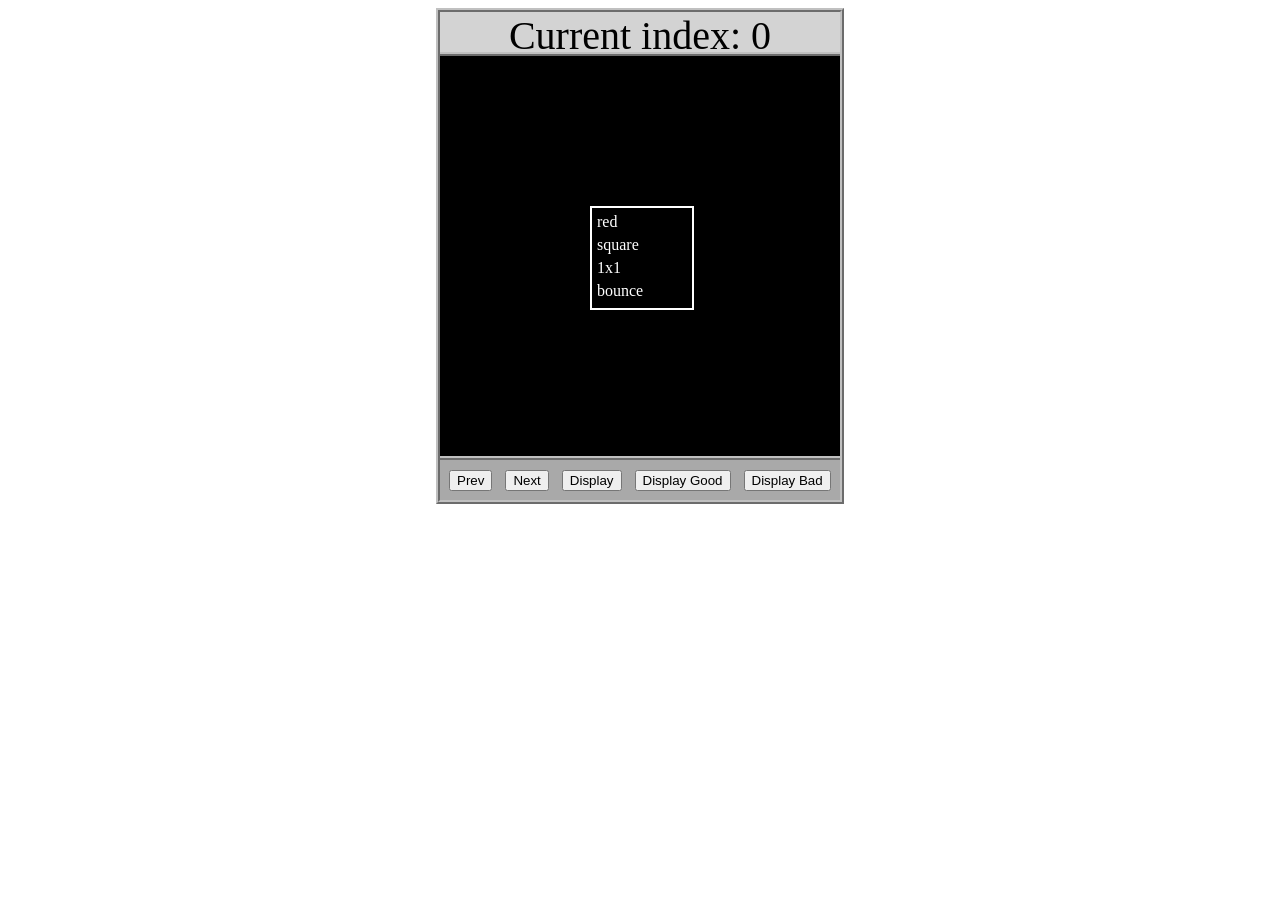
<file: asd-projects/data-shapes/index.html>
<!DOCTYPE html>
<html>
  <head>
    <meta charset="utf-8" />
    <meta name="viewport" content="width=device-width" />
    <title>Data Shapes</title>
    <link rel="stylesheet" href="index.css" />
    <script src="https://code.jquery.com/jquery-3.1.0.js"></script>
    <script src="index.js"></script>
  </head>
  <body>
    <div id="board">
      <div id="info-bar">Current index: 0</div>
      <div id="shape-container">
        <div id="shape"></div>
      </div>
      <div id="button-box">
        <button id="cycle-left">Prev</button>
        <button id="cycle-right">Next</button>
        <button id="execute1">Display</button>
        <button id="execute2">Display Good</button>
        <button id="execute3">Display Bad</button>
      </div>
    </div>
  </body>
</html>
</file>
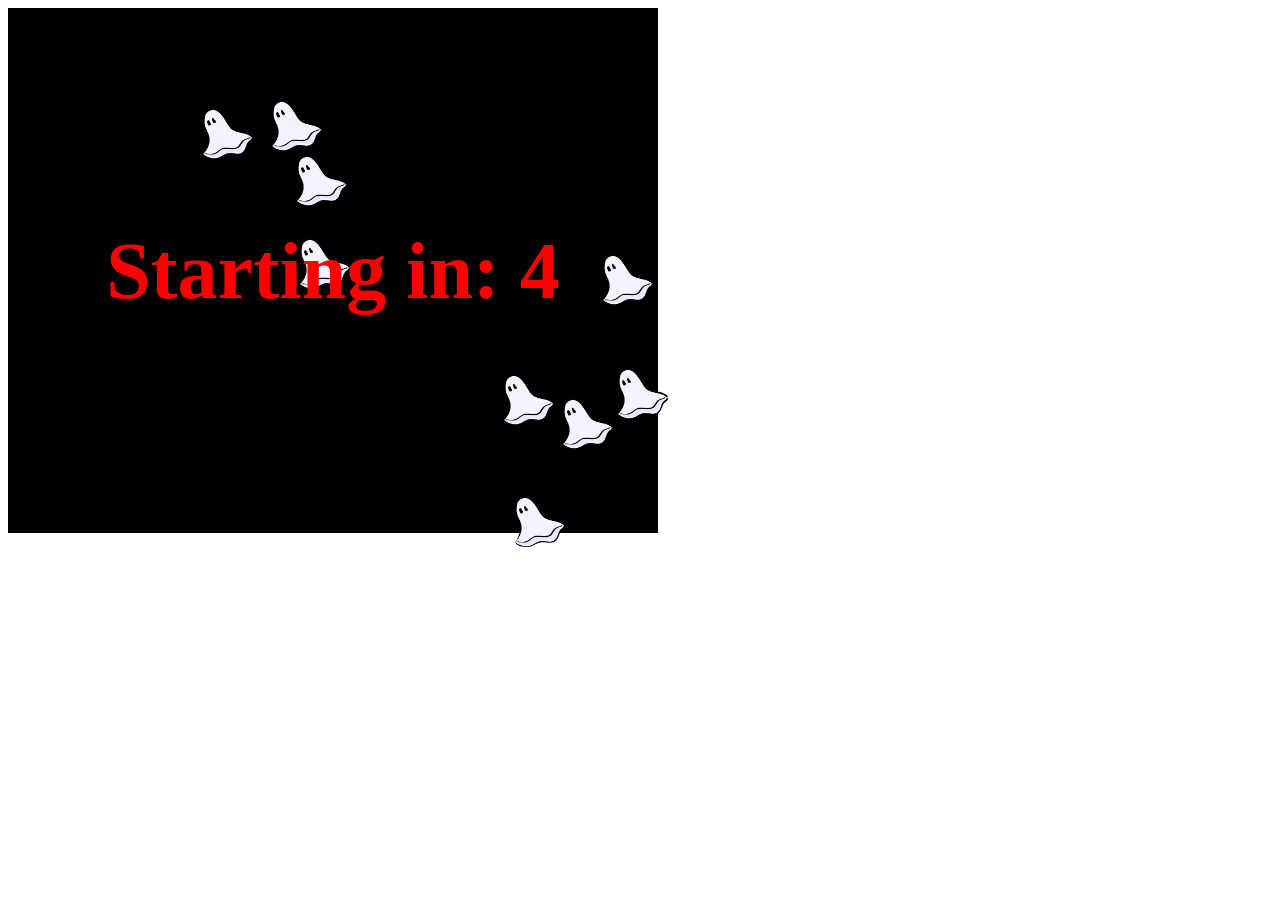
<file: asd-projects/debugging-exercise/index.html>
<!DOCTYPE html>
<html>
<head>
    <meta charset="utf-8">
    <meta name="viewport" content="width=device-width">
    <title>Debugger Exercise</title>
    <link rel="stylesheet" href="index.css">
    <script src="https://code.jquery.com/jquery-3.1.0.js"></script>
    <script src="index.js"></script>
</head>
<body>
    <div id="board">

    </div>
</body>
</html>
</file>
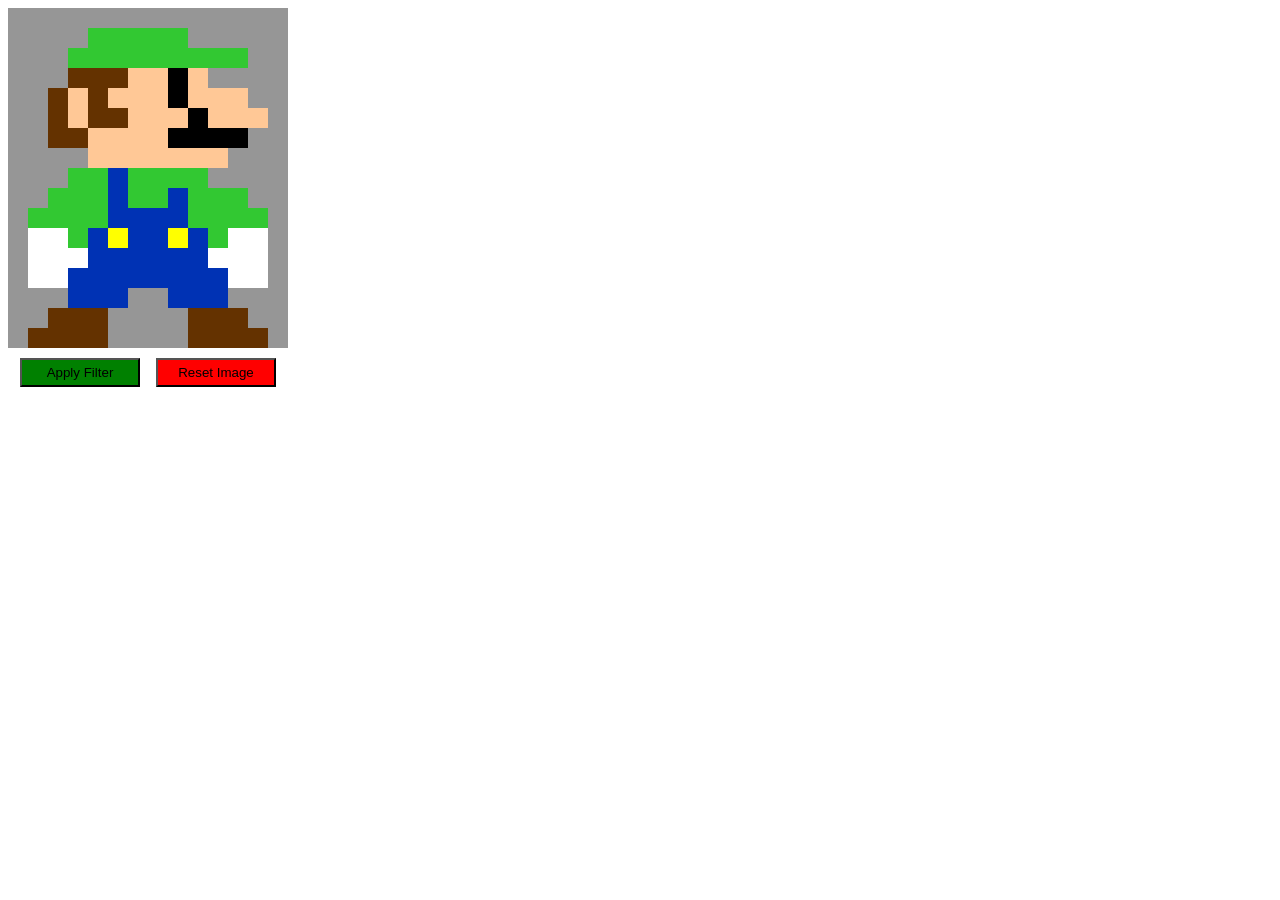
<file: asd-projects/image-filtering/index.html>
<!DOCTYPE html>
<html>
  <head>
    <script src="https://code.jquery.com/jquery-3.1.0.js"></script>
    <meta charset="utf-8" />
    <meta name="viewport" content="width=device-width" />
    <link rel="stylesheet" href="index.css" />
    <script src="image.js"></script>
    <script src="index.js"></script>
    <title>Image Filtering</title>
  </head>
  <body>
    <div id="display"></div>
    <div id="button-box">
      <button id="apply">Apply Filter</button>
      <button id="reset">Reset Image</button>
    </div>
  </body>
</html>
</file>
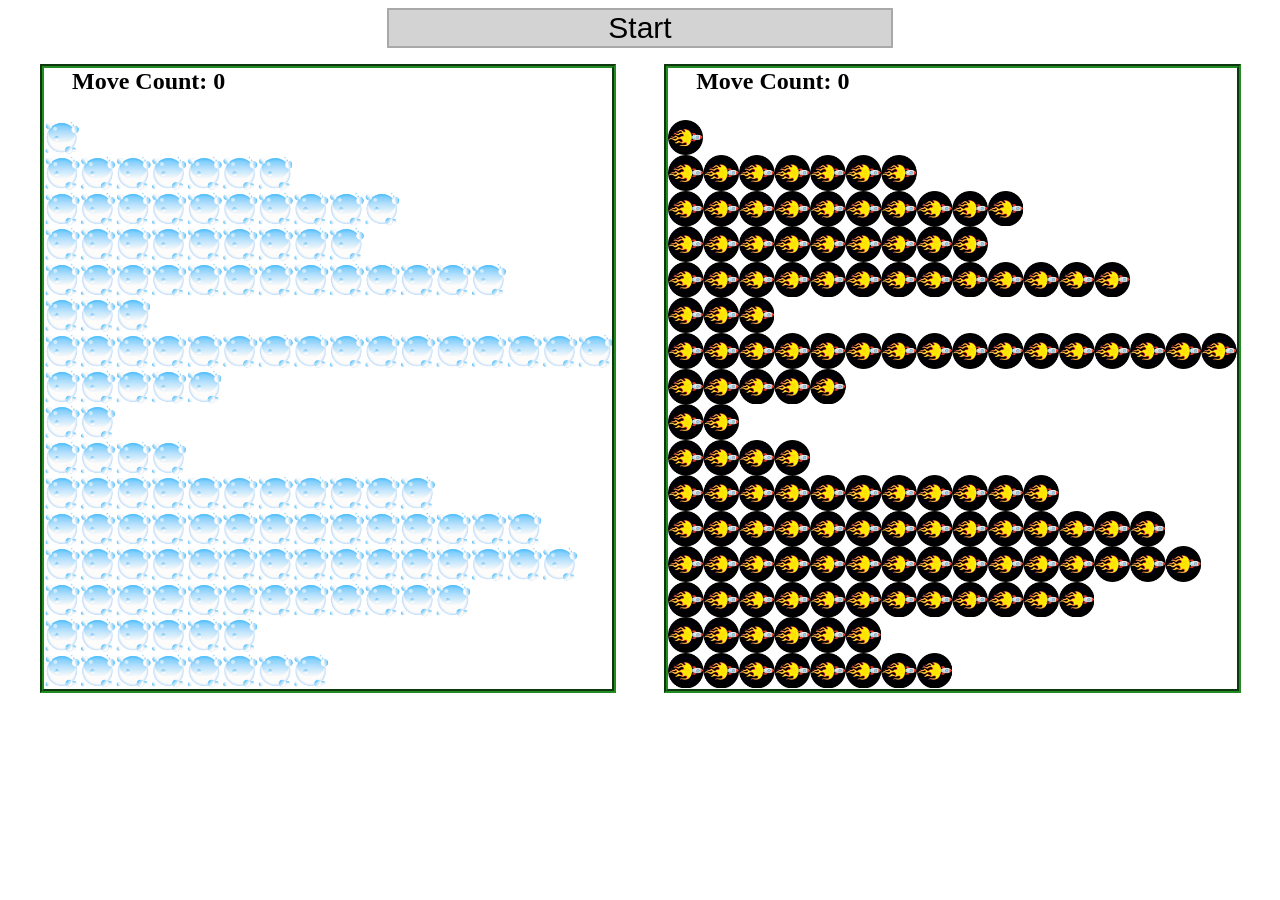
<file: asd-projects/sorting/index.html>
<!DOCTYPE html>
<html>
<head>
    <script src="https://code.jquery.com/jquery-3.1.0.js"></script>    
    <meta charset="utf-8">
    <meta name="viewport" content="width=device-width">
    <link rel="stylesheet" href="index.css">
    <script src="setup.js"></script>
    <script src="index.js"></script>
    <script src="run.js"></script>
    <title>Sorting</title>
</head>
<body>
    <div id="fullContainer">
        <div id="buttonContainer">
          <button id="goButton">Start</button>
        </div>
        <div id="sortContainer">
            <div class="subContainer" id="bubbleArea">
                <h2 id="bubbleCounter">Move Count: 0</h2>
                <div id="displayBubble">

                </div>
            </div>

            <div class="subContainer" id="quickArea">
                <h2 id="quickCounter">Move Count: 0</h2>
                <div id="displayQuick">

                </div>
            </div>
        </div>
    </div>
</body>
</html>
</file>
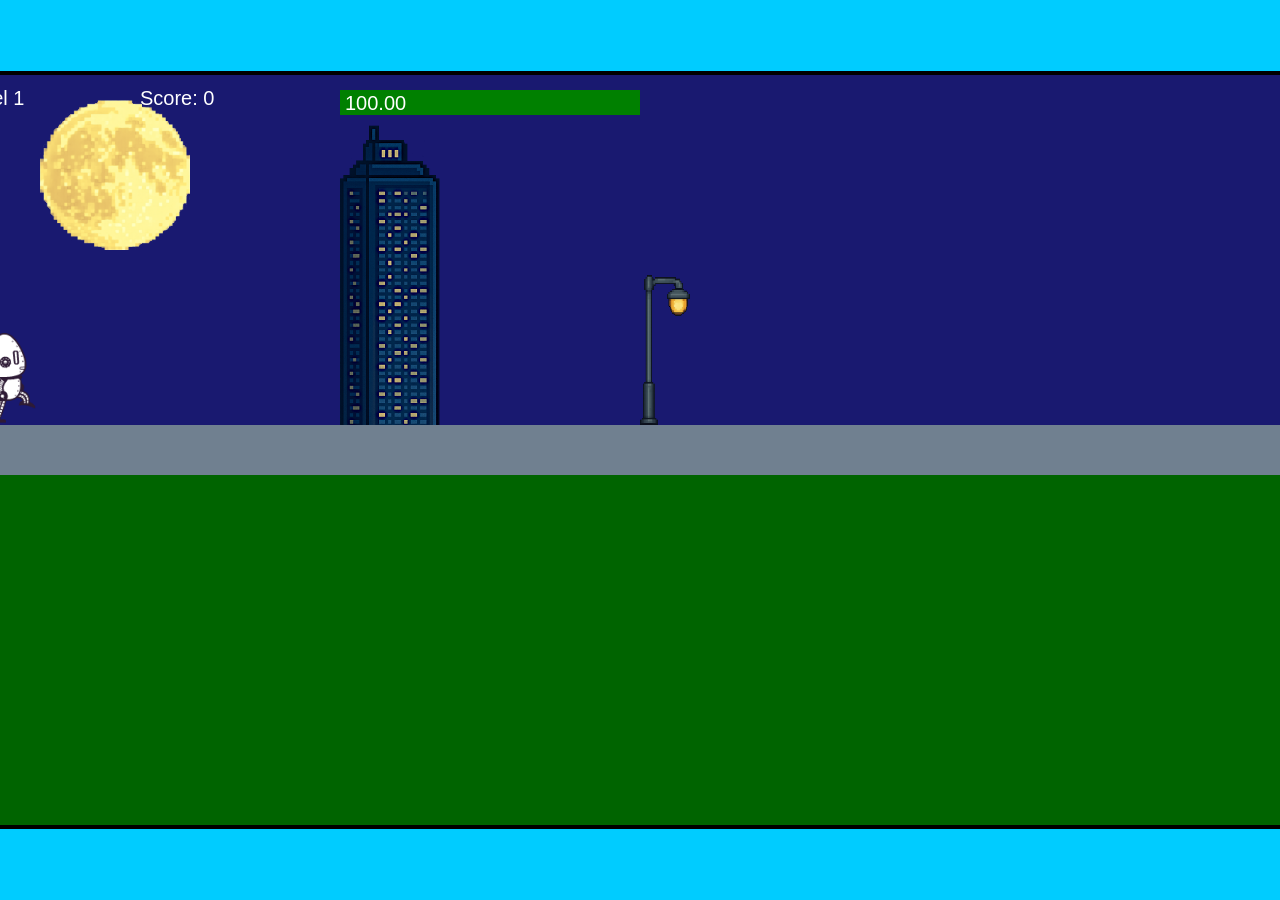
<file: fsd-projects/runtime/index.html>
<!DOCTYPE html>
<html lang="en">
  <head>
    <meta charset="UTF-8" />
    <meta name="viewport" content="width=device-width, initial-scale=1.0" />
    <title>Runtime Neo</title>
    <link rel="stylesheet" href="runtime.css" />
    <script src="https://code.jquery.com/jquery-3.1.0.js"></script>
    <script src="setup.js"></script>
    <script src="levels.js"></script>
    <script src="scenery.js"></script>
    <script src="student.js"></script>
    <script src="main.js"></script>
  </head>
  <body id="body">
    <canvas id="gameCanvas" width="1400" height="750"></canvas>
    <img id="player" src="images/halle.png" />
    <img id="projectile" src="images/projectile.png" />
    <img id="basicPlatform" src="images/interactable/basicPlatform.png" />
    <img id="spikes" src="images/interactable/spikes.png" />
    <img id="bug" src="images/interactable/bug.png" />
    <img id="healthUp" src="images/interactable/healthUp.png" />
    <img id="flag" src="images/interactable/flag.png" />
    <img id="moon" src="images/backgrounds/moon.png" />
    <img id="building" src="images/backgrounds/building.png" />
    <img id="lamp" src="images/backgrounds/lamp.png" />
  </body>
</html>
</file>
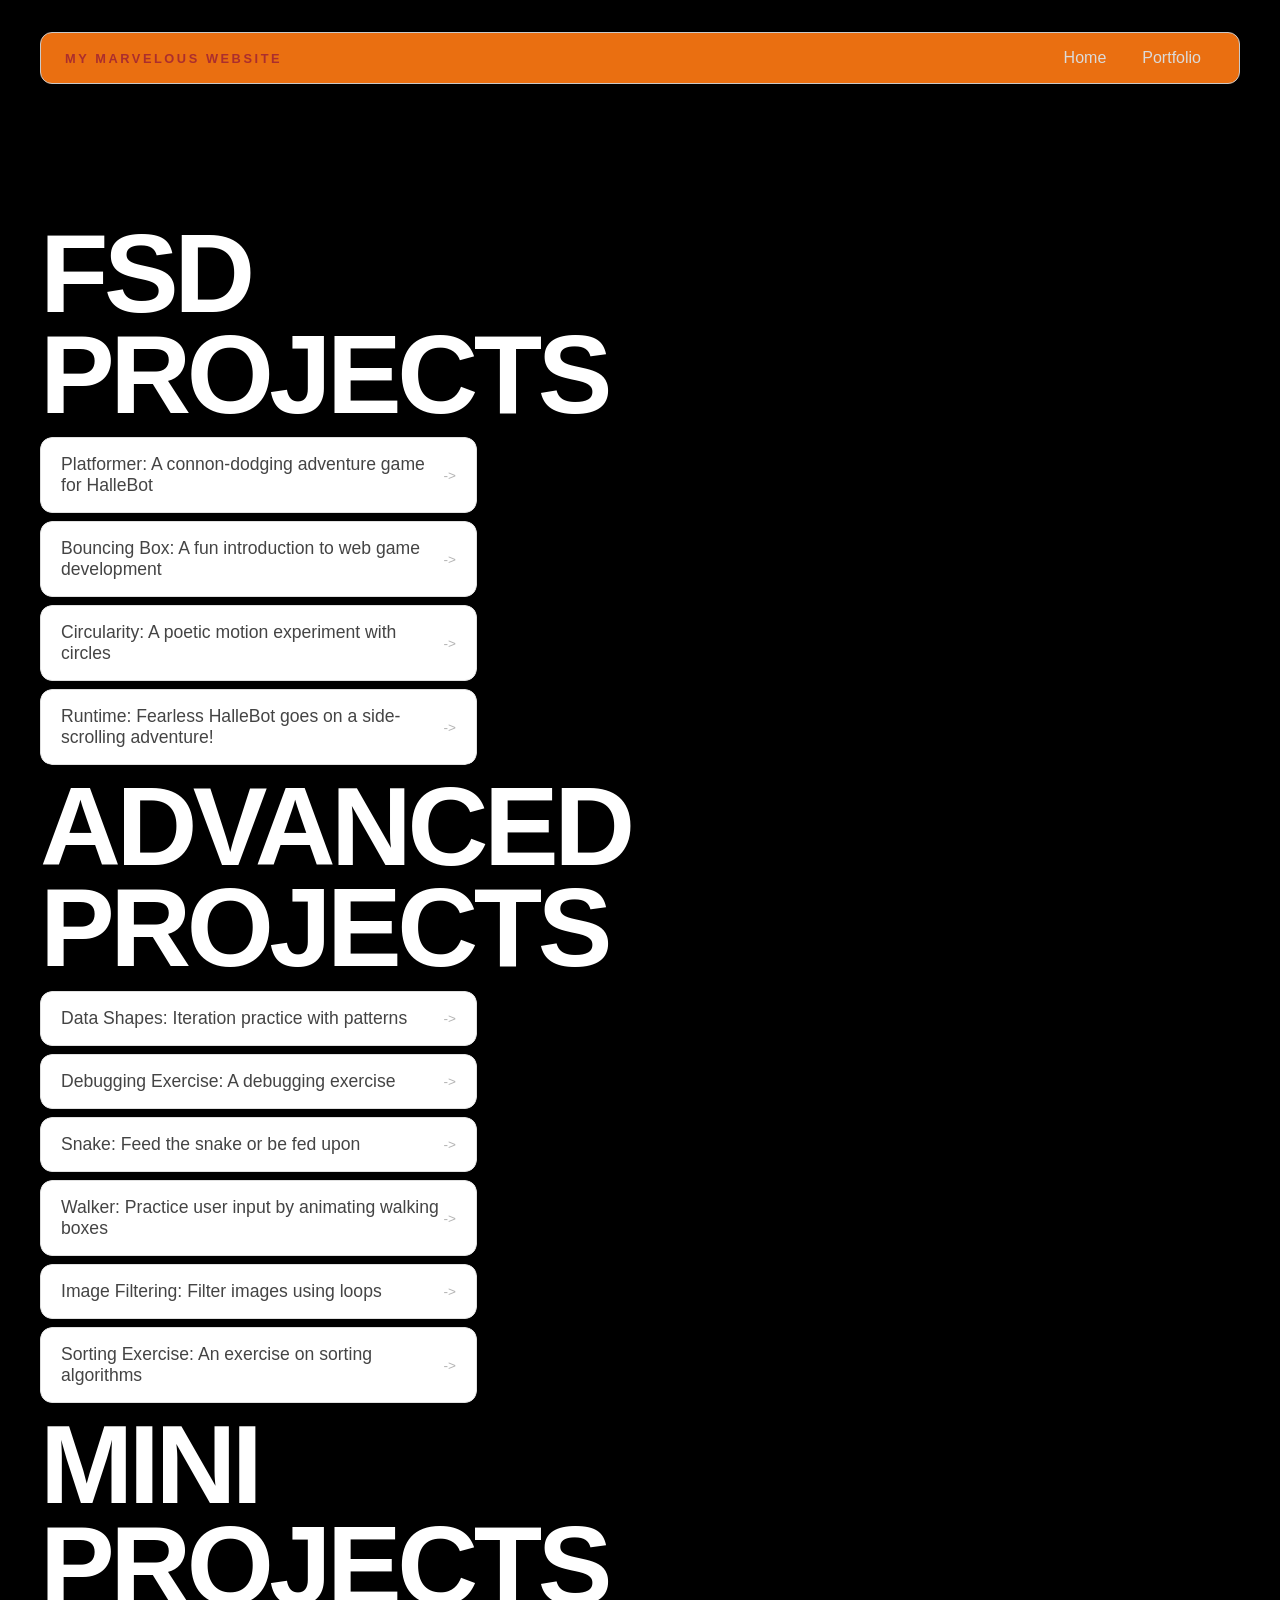
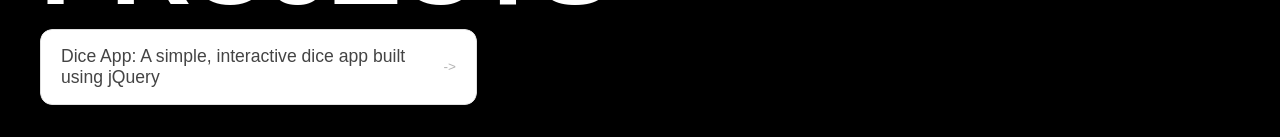
<file: portfolio.html>
<DOCTYPE html>
  <html>

  <head>
    <title>My Marvelous Website</title>
    <link rel="stylesheet" href="style.css" />
  </head>

  <body>
    <!-- All content goes here -->
    <div id="all-contents">

      <nav>
        <h1>My Marvelous Website</h1>
        <ul id="nav-ul">
          <li class="nav-li">
            <a href="index.html">Home</a>
          </li>
          <li class="nav-li">
            <a href="portfolio.html">Portfolio</a>
          </li>
        </ul>
      </nav>

      <main>
        <div class="content">
          <h1>Portfolio</h1>
          <!-- <h2>Advanced Projects</h2> -->
          <h2>FSD Projects</h3>
          <ul id="portfolio">
            <li>
              <a href="fsd-projects/platformer">Platformer: A connon-dodging adventure game for HalleBot</a>
            </li>
            <li>
              <a href="fsd-projects/bouncing-box">Bouncing Box: A fun introduction to web game development</a>
            </li>
            <li>
              <a href="fsd-projects/circularity/">Circularity: A poetic motion experiment with circles</a>
            </li>
            <li>
              <a href="fsd-projects/runtime/">Runtime: Fearless HalleBot goes on a side-scrolling adventure!</a>
            </li>
          </ul>
<h2>Advanced Projects</h2>
<ul id ="portfolio">
    <li><a href="asd-projects/data-shapes"> Data Shapes: Iteration practice with patterns</a></li>
    <li><a href="asd-projects/debugging-exercise"> Debugging Exercise: A debugging exercise</a></li>
    <li><a href="asd-projects/snake">Snake: Feed the snake or be fed upon</a></li>
    <li><a href="asd-projects/walker">Walker: Practice user input by animating walking boxes</a></li>
    <li><a href="asd-projects/image-filtering">Image Filtering: Filter images using loops</a></li>
    <li><a href="asd-projects/sorting">Sorting Exercise: An exercise on sorting algorithms</a></li>
</ul>
<h2>Mini Projects</h2>
<ul id ="portfolio">
    <li><a href="asd-projects/dice-app"> Dice App: A simple, interactive dice app built using jQuery</a></li>
</ul>
          <!-- ASD projects will go here -->

        </div>
      </main>
    </div>
  </body>

  </html>
</DOCTYPE>
</file>
<file: asd-projects/data-shapes/index.css>
#board {
  width: 400px;
  margin: auto;
  border: silver ridge 4px;
}

#info-bar {
  width: 400px;
  height: 40px;
  background: lightgray;
  font-size: 40px;
  text-align: center;
}

#shape-container {
  width: 400px;
  height: 400px;
  background: black;
  border-top: silver ridge 4px;
  border-bottom: silver ridge 4px;
}

#button-box {
  width: 400px;
  height: 40px;
  background: darkgray;
}

#shape {
  color: white;
  width: 100px;
  height: 100px;
  position: relative;
  top: 150px;
  left: 150px;
  border: white solid 2px;
  display: block;
}

button {
  width: auto;
  height: auto;
  margin: auto;
  margin-top: 10px;
  margin-left: 9px;
}

p {
  margin: 5px;
}
</file>
<file: asd-projects/debugging-exercise/index.css>
#board {
  background: black;
  width: 650px;
  height: 525px;
  left: 0px;
  top: 0px;
}

.ghost {
  width: 50px;
  height: 50px;
  z-index: 100;
  position: absolute;
}
</file>
<file: asd-projects/image-filtering/index.css>
.square {
  width: 20px;
  height: 20px;
  position: absolute;
}

body > div {
  position: relative;
}

#button-box {
  position: relative;
  top: 350px;
}

button {
  width: 120px;
  padding: 5px;
  margin-left: 12px;
}

#apply {
  background: green;
}

#reset {
  background: red;
}
</file>
<file: asd-projects/sorting/index.css>
#fullContainer {
    width:100%;
}
#buttonContainer {
    margin:auto;
    width: 40%;
}
#goButton {
    margin: auto;
    width: 100%;
    border: 2px darkgray double;
    background: lightgray;
    font-size: 30px;
}
#sortContainer {
    display: table;
    margin: 0 auto;
    width: 100%;
}
.subContainer {
    display: inline-block;
    width:45%;
    border: 4px forestgreen groove;
    margin-top: 1.25%;
}
#bubbleArea {
    margin-left: 2.5%;
}
#quickArea {
    margin-left: 3.75%;
}
.subContainer > h2 {
    margin-left: 5%;
    height: 32px;
    margin-top: 0;
}
.sortElement {
    background-position: center;
    background-repeat: repeat-x;
    position: absolute;
    left: 0px;
    margin: 0;
    padding: 0;
}
.subContainer > div {
    position: relative;
}
.bubbleElement {
    background: url('img/bubble.png');
    /*border: 2px aqua ridge;*/
}
.quickElement {
    background: url('img/quick.png');
    /*border: 2px firebrick ridge;*/
}
</file>
<file: fsd-projects/runtime/runtime.css>
/* runtime.css */
/* Styles for Runtime Neo auto-runner game */

img {
  display: none;
}

#gameCanvas {
  position: absolute;
  border: 4px solid #000;
  top: 50%;
  left: 50%;
  transform: translate(-50%, -50%);
}

body {
  margin: 0;
  background-color: #00ccff;
  font-family: Arial, sans-serif;
  text-align: center;
  overflow: hidden;
}
</file>
<file: style.css>
* {
  box-sizing: border-box;
}

body {
  margin: 0;
  background: rgb(0, 0, 0);
  color: #3c3b3b;
  font-family: "Helvetica Neue", Arial, sans-serif;
}

#all-contents {
  max-width: 1500px;
  min-height: 100vh;
  margin: 0 auto;
  padding: 32px 40px;
}
main {
  display: grid;
  grid-template-columns: minmax(220px, 1fr) minmax(420px, 1.6fr);
  align-items: center;
  min-height: calc(100vh - 160px);
  gap: clamp(32px, 5vw, 80px);
}

.sidebar {
  width: 100%;
}

.content {
  display: flex;
  flex-direction: column;
  align-items: flex-start;
  gap: 12px;
}
h2 {
  margin: 0;
  font-size: clamp(4rem, 10vw, 7rem);
  line-height: 0.9;
  font-weight: 900;
  letter-spacing: -0.04em;
  text-transform: uppercase;
  color: #ffffff;
}

.content > p {
  margin: 0;
  color: #999;
  font-size: 0.9rem;
  text-transform: uppercase;
  letter-spacing: 0.15em;
  line-height: 1.4;
}
#interests {
  margin-top: 32px;
  width: 100%;
}

#interests h3 {
  margin: 0 0 12px;
  font-size: 0.75rem;
  font: weight 700px;
  text-transform: uppercase;
  letter-spacing: 0.2em;
  color: #ea6f11;
}

#interests ul {
  list-style: none;
  margin: 0;
  padding: 0;
  display: flex;
  flex-wrap: wrap;
  gap: 8px;
}
#interests li{
  color: #f6f6f6;
  font-size: 1rem;
  font-weight: 600;
  padding: 10px 20px;
  background: #302f2f;
  border: 0.25px solid #403f3f;
  border-radius: 100px;
  transition:
  background: 0.25s ease,
  color 0.25s ease,
  transform 0.25s ease;
  cursor: default;
}
#interests li:hover{
  background: #000;
  color: #ff8400e3;
  border-color: #000;
  transform: translateY(-2px);
}
.sidebar-img {
  width: 100%;
  max-width: 760 px;
  aspect-ratio: 3/4;
  object-fit: cover;
  display: block;
  border-radius: 12px;
  filter: sepia(70%);
  box-shadow: 0 8px 30px rgba(0, 0,0,0.12);
  transition:
  filter 0.4s ease,
  transform 0.4s ease,
  box-shadow 0.4s ease;
}
.sidebar-img:hover {
  filter:grayscale(0%);
  transform: translateY(-4px);
  box-shadow: 0 16px 40px rgba(0, 0,0,0.18);
}
nav{
  display: flex;
  justify-content: space-between;
  align-items: center;
  margin-bottom: 48px;
  padding: 16px 24px;
  background: #ea6f11;
  border: 1px solid #cac9c9;
  border-radius: 12px;
}
nav h1 {
  margin: 0;
  font-size: 0.8rem;
  font-weight: 700;
  text-transform: uppercase;
  letter-spacing: 0.2em;
  color: #ab2e2e;
}

#nav-ul{
  list-style: none;
  display: flex;
  gap: 8px;
  margin: 0;
  padding: 0;
}

.nav-li a{ 
  color: #dbdbdb;
  text-decoration: none;
  font-size: 0.85 rem;
  font-weight: 500;
  padding: 6px 14px;
  border-radius: 8px;
  transition: 
  background 0.25s ease, 
  color 0.24s ease;
}
/* if there is an error check line 150 */
.nav-li a:hover{
  background: #e2480b;
  color: #000000;
}
/* Portfolio Styles */
.content h1{
  color: black;
}

#portfolio{
  list-styles: none;
  margin: 0;
  padding: 0;
  width: 100%;
  display: flex;
  flex-direction: column;
  gap: 8px;
}
#portfolio li{
  border-radius: 12px;
  overflow: hidden;
}
#portfolio a{
  display: flex;
  justify-content: space-between;
  align-items: center;
  text-decoration: none;
  color: #444;
  padding: 16px 20px;
  font-size: 1.1rem;
  font-weight: 500;
  background: #fff;
  border: 1px solid #e0e0e0;
  border-radius: 12px;
  transition: background 0.25s ease, color 0.25s ease, transform 0.25s ease;
}

#portfolio a:hover {
  background: #000;
  color: #fff;
  transform: translateX(4px);
}

#portfolio a::after {
  content: "->";
  font-size: 0.85rem;
  opacity: 0.4;
  transition: opacity 0.25s ease;
  white-space: nowrap;
}

#portfolio a:hover::after {
  opacity: 1;
}
</file>
